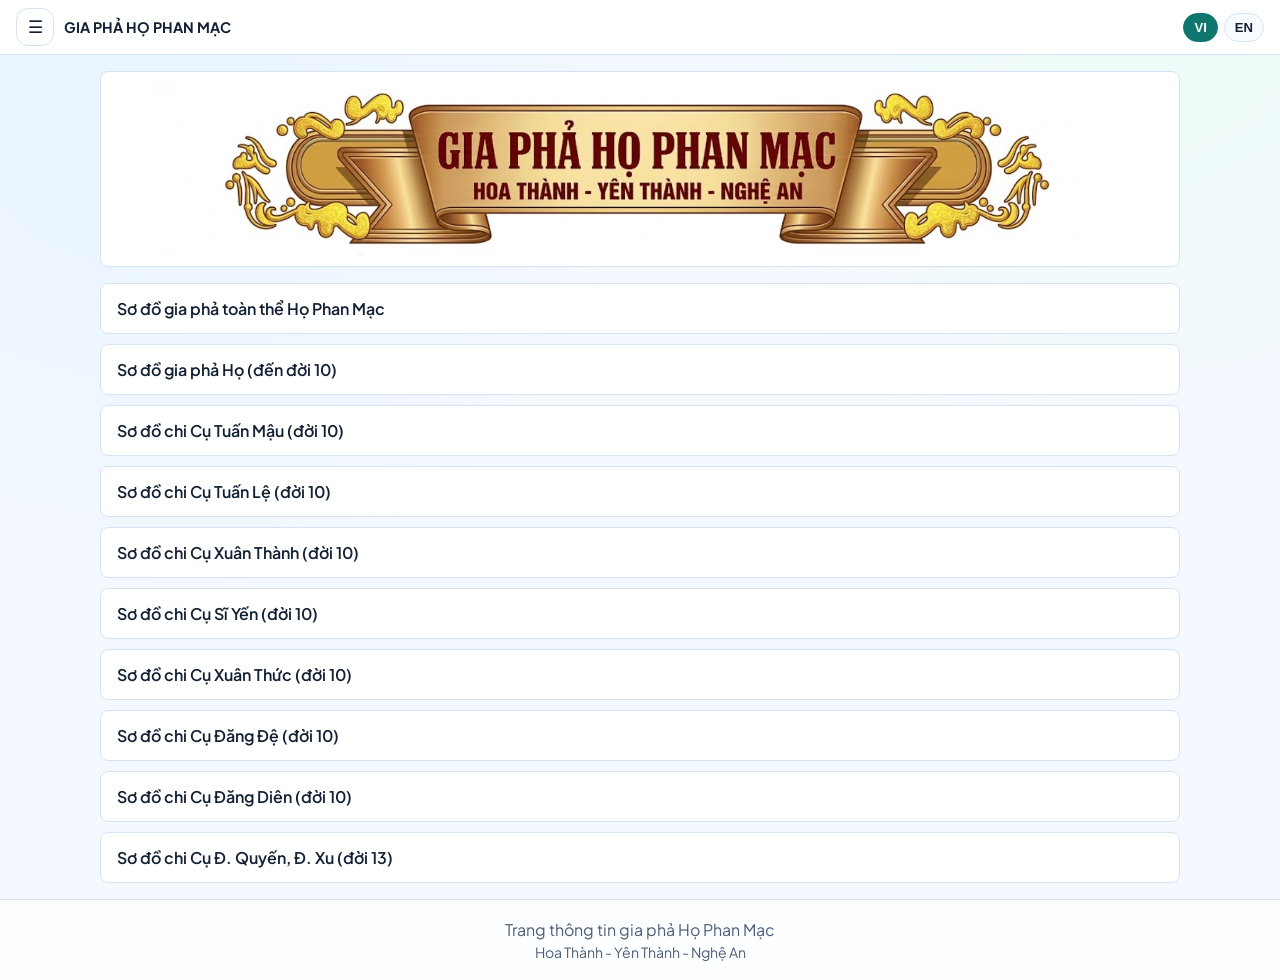
<file: index.html>
<!doctype html>
<html lang="vi">
  <head>
    <meta charset="UTF-8" />
    <meta name="viewport" content="width=device-width, initial-scale=1.0" />
    <title>GIA PHẢ HỌ PHAN MẠC</title>
    <meta
      name="description"
      content="Trang chính giới thiệu gia phả Họ Phan Mạc ở Hoa Thành - Yên Thành - Nghệ An."
    />
    <link rel="stylesheet" href="assets/css/styles.css" />
  </head>
  <body>
    <header class="site-header">
      <div class="header-left">
        <button id="menu-toggle" class="menu-toggle" aria-expanded="false" aria-controls="site-menu">
          ☰
        </button>
        <a class="site-title" href="index.html" data-i18n="siteTitle"
          >GIA PHẢ HỌ PHAN MẠC</a
        >
      </div>
      <div class="lang-switch" role="group" aria-label="Language switcher">
        <button class="lang-btn" data-lang="vi">VI</button>
        <button class="lang-btn" data-lang="en">EN</button>
      </div>
    </header>

    <nav id="site-menu" class="site-menu" aria-label="Main navigation">
      <a href="index.html" data-i18n="menuHome">Trang chính</a>
      <a href="pages/gioi-thieu.html" data-i18n="menuIntro">Lời giới thiệu</a>
      <a href="pages/coi-nguon-dong-ho.html" data-i18n="menuOrigin">Cội nguồn dòng họ</a>
      <a href="pages/tai-gia-pha.html" data-i18n="menuDownload">Tải sơ đồ gia phả xuống</a>
      <a href="pages/lien-he.html" data-i18n="menuContact">Liên hệ và góp ý</a>
    </nav>

    <main class="container home-container">
      <section class="hero hero-banner" aria-label="Banner gia phả">
        <img src="assets/images/banner.jpg" alt="Sơ đồ gia phả họ Phan Mạc - Hoa Thành - Yên Thành - Nghệ An" />
      </section>

      <section class="tree-links" aria-label="Danh sách sơ đồ gia phả">
        <a href="pages/cay-gia-pha-01.html" class="tree-link-item"><span>Sơ đồ gia phả toàn thể Họ Phan Mạc</span></a>
        <a href="pages/cay-gia-pha-02.html" class="tree-link-item"><span>Sơ đồ gia phả Họ (đến đời 10)</span></a>
        <a href="pages/cay-gia-pha-03.html" class="tree-link-item"><span>Sơ đồ chi Cụ Tuấn Mậu (đời 10)</span></a>
        <a href="pages/cay-gia-pha-04.html" class="tree-link-item"><span>Sơ đồ chi Cụ Tuấn Lệ (đời 10)</span></a>
        <a href="pages/cay-gia-pha-05.html" class="tree-link-item"><span>Sơ đồ chi Cụ Xuân Thành (đời 10)</span></a>
        <a href="pages/cay-gia-pha-06.html" class="tree-link-item"><span>Sơ đồ chi Cụ Sĩ Yến (đời 10)</span></a>
        <a href="pages/cay-gia-pha-07.html" class="tree-link-item"><span>Sơ đồ chi Cụ Xuân Thức (đời 10)</span></a>
        <a href="pages/cay-gia-pha-08.html" class="tree-link-item"><span>Sơ đồ chi Cụ Đăng Đệ (đời 10)</span></a>
        <a href="pages/cay-gia-pha-09.html" class="tree-link-item"><span>Sơ đồ chi Cụ Đăng Diên (đời 10)</span></a>
        <a href="pages/cay-gia-pha-10.html" class="tree-link-item"><span>Sơ đồ chi Cụ Đ. Quyến, Đ. Xu (đời 13)</span></a>
      </section>
    </main>

    <footer class="site-footer">
      <p data-i18n="footerText">Trang thông tin gia phả Họ Phan Mạc</p>
      <p data-i18n="footerLocation">Hoa Thành - Yên Thành - Nghệ An</p>
    </footer>

    <script src="assets/js/main.js"></script>
  </body>
</html>
</file>
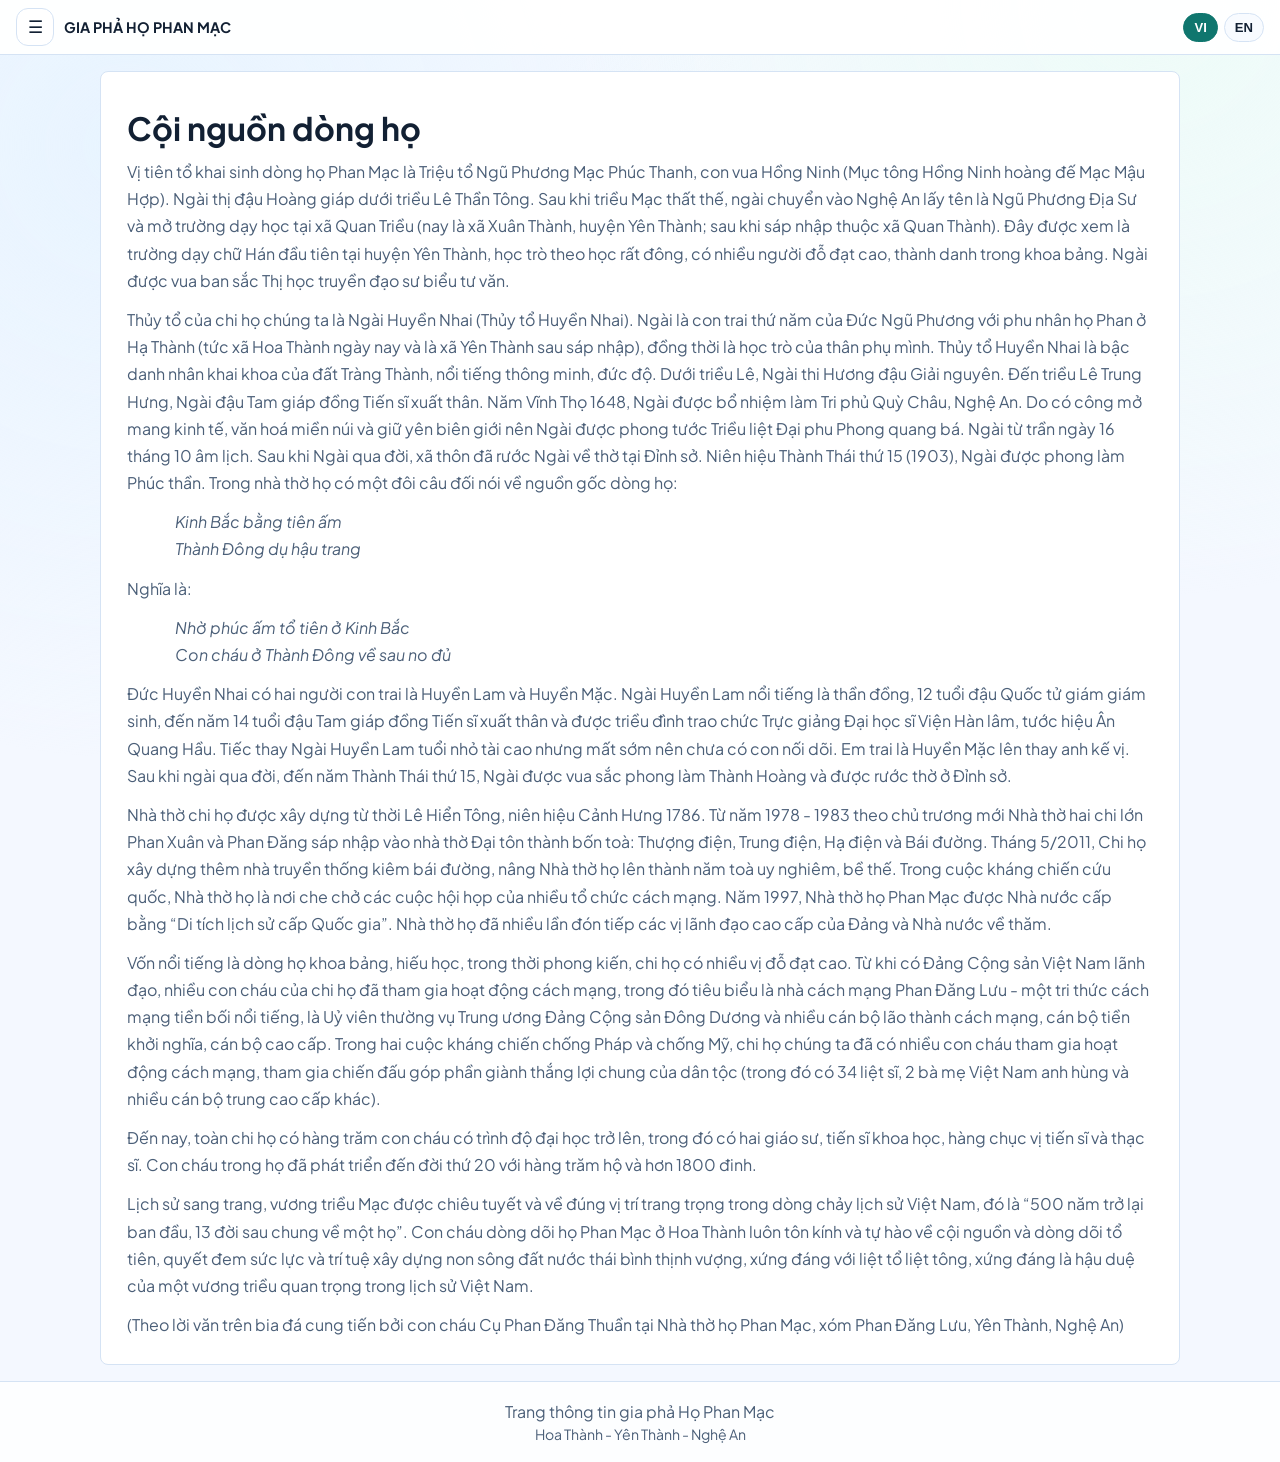
<file: pages/coi-nguon-dong-ho.html>
<!doctype html>
<html lang="vi">
  <head>
    <meta charset="UTF-8" />
    <meta name="viewport" content="width=device-width, initial-scale=1.0" />
    <title>Cội nguồn dòng họ</title>
    <meta name="description" content="Thông tin cội nguồn dòng họ Phan Mạc." />
    <link rel="stylesheet" href="../assets/css/styles.css" />
  </head>
  <body>
    <header class="site-header">
      <div class="header-left">
        <button id="menu-toggle" class="menu-toggle" aria-expanded="false" aria-controls="site-menu">
          ☰
        </button>
        <a class="site-title" href="../index.html" data-i18n="siteTitle"
          >GIA PHẢ HỌ PHAN MẠC</a
        >
      </div>
      <div class="lang-switch" role="group" aria-label="Language switcher">
        <button class="lang-btn" data-lang="vi">VI</button>
        <button class="lang-btn" data-lang="en">EN</button>
      </div>
    </header>

    <nav id="site-menu" class="site-menu" aria-label="Main navigation">
      <a href="../index.html" data-i18n="menuHome">Trang chính</a>
      <a href="gioi-thieu.html" data-i18n="menuIntro">Lời giới thiệu</a>
      <a href="coi-nguon-dong-ho.html" data-i18n="menuOrigin">Cội nguồn dòng họ</a>
      <a href="tai-gia-pha.html" data-i18n="menuDownload">Tải sơ đồ gia phả xuống</a>
      <a href="lien-he.html" data-i18n="menuContact">Liên hệ và góp ý</a>
    </nav>

    <main class="container subpage-container">
      <section class="content-card">
        <h1 data-i18n="originTitle">Cội nguồn dòng họ</h1>

        <p data-i18n="originP1">
          Vị tiên tổ khai sinh dòng họ Phan Mạc là Triệu tổ Ngũ Phương Mạc Phúc Thanh, con vua Hồng Ninh (Mục tông
          Hồng Ninh hoàng đế Mạc Mậu Hợp). Ngài thị đậu Hoàng giáp dưới triều Lê Thần Tông. Sau khi triều Mạc thất
          thế, ngài chuyển vào Nghệ An lấy tên là Ngũ Phương Địa Sư và mở trường dạy học tại xã Quan Triều (nay là xã
          Xuân Thành, huyện Yên Thành; sau khi sáp nhập thuộc xã Quan Thành). Đây được xem là trường dạy chữ Hán đầu
          tiên tại huyện Yên Thành, học trò theo học rất đông, có nhiều người đỗ đạt cao, thành danh trong khoa bảng.
          Ngài được vua ban sắc Thị học truyền đạo sư biểu tư văn.
        </p>

        <p data-i18n="originP2">
          Thủy tổ của chi họ chúng ta là Ngài Huyền Nhai (Thủy tổ Huyền Nhai). Ngài là con trai thứ năm của Đức Ngũ
          Phương với phu nhân họ Phan ở Hạ Thành (tức xã Hoa Thành ngày nay và là xã Yên Thành sau sáp nhập), đồng thời
          là học trò của thân phụ mình. Thủy tổ Huyền Nhai là bậc danh nhân khai khoa của đất Tràng Thành, nổi tiếng
          thông minh, đức độ. Dưới triều Lê, Ngài thi Hương đậu Giải nguyên. Đến triều Lê Trung Hưng, Ngài đậu Tam giáp
          đồng Tiến sĩ xuất thân. Năm Vĩnh Thọ 1648, Ngài được bổ nhiệm làm Tri phủ Quỳ Châu, Nghệ An. Do có công mở
          mang kinh tế, văn hoá miền núi và giữ yên biên giới nên Ngài được phong tước Triều liệt Đại phu Phong quang
          bá. Ngài từ trần ngày 16 tháng 10 âm lịch. Sau khi Ngài qua đời, xã thôn đã rước Ngài về thờ tại Đỉnh sở.
          Niên hiệu Thành Thái thứ 15 (1903), Ngài được phong làm Phúc thần. Trong nhà thờ họ có một đôi câu đối nói về
          nguồn gốc dòng họ:
        </p>

        <p>
          <span class="indented-italic" data-i18n="originVerse1">Kinh Bắc bằng tiên ấm</span><br />
          <span class="indented-italic" data-i18n="originVerse2">Thành Đông dụ hậu trang</span>
        </p>

        <p data-i18n="originMeaningLabel">Nghĩa là:</p>

        <p>
          <span class="indented-italic" data-i18n="originVerse3">Nhờ phúc ấm tổ tiên ở Kinh Bắc</span><br />
          <span class="indented-italic" data-i18n="originVerse4">Con cháu ở Thành Đông về sau no đủ</span>
        </p>

        <p data-i18n="originP5">
          Đức Huyền Nhai có hai người con trai là Huyền Lam và Huyền Mặc. Ngài Huyền Lam nổi tiếng là thần đồng, 12
          tuổi đậu Quốc tử giám giám sinh, đến năm 14 tuổi đậu Tam giáp đồng Tiến sĩ xuất thân và được triều đình trao
          chức Trực giảng Đại học sĩ Viện Hàn lâm, tước hiệu Ân Quang Hầu. Tiếc thay Ngài Huyền Lam tuổi nhỏ tài cao
          nhưng mất sớm nên chưa có con nối dõi. Em trai là Huyền Mặc lên thay anh kế vị. Sau khi ngài qua đời, đến năm
          Thành Thái thứ 15, Ngài được vua sắc phong làm Thành Hoàng và được rước thờ ở Đỉnh sở.
        </p>

        <p data-i18n="originP6">
          Nhà thờ chi họ được xây dựng từ thời Lê Hiển Tông, niên hiệu Cảnh Hưng 1786. Từ năm 1978 - 1983 theo chủ
          trương mới Nhà thờ hai chi lớn Phan Xuân và Phan Đăng sáp nhập vào nhà thờ Đại tôn thành bốn toà: Thượng
          điện, Trung điện, Hạ điện và Bái đường. Tháng 5/2011, Chi họ xây dựng thêm nhà truyền thống kiêm bái đường,
          nâng Nhà thờ họ lên thành năm toà uy nghiêm, bề thế. Trong cuộc kháng chiến cứu quốc, Nhà thờ họ là nơi che
          chở các cuộc hội họp của nhiều tổ chức cách mạng. Năm 1997, Nhà thờ họ Phan Mạc được Nhà nước cấp bằng “Di
          tích lịch sử cấp Quốc gia”. Nhà thờ họ đã nhiều lần đón tiếp các vị lãnh đạo cao cấp của Đảng và Nhà nước về
          thăm.
        </p>

        <p data-i18n="originP7">
          Vốn nổi tiếng là dòng họ khoa bảng, hiếu học, trong thời phong kiến, chi họ có nhiều vị đỗ đạt cao. Từ khi có
          Đảng Cộng sản Việt Nam lãnh đạo, nhiều con cháu của chi họ đã tham gia hoạt động cách mạng, trong đó tiêu biểu
          là nhà cách mạng Phan Đăng Lưu - một tri thức cách mạng tiền bối nổi tiếng, là Uỷ viên thường vụ Trung ương
          Đảng Cộng sản Đông Dương và nhiều cán bộ lão thành cách mạng, cán bộ tiền khởi nghĩa, cán bộ cao cấp. Trong
          hai cuộc kháng chiến chống Pháp và chống Mỹ, chi họ chúng ta đã có nhiều con cháu tham gia hoạt động cách
          mạng, tham gia chiến đấu góp phần giành thắng lợi chung của dân tộc (trong đó có 34 liệt sĩ, 2 bà mẹ Việt Nam
          anh hùng và nhiều cán bộ trung cao cấp khác).
        </p>

        <p data-i18n="originP8">
          Đến nay, toàn chi họ có hàng trăm con cháu có trình độ đại học trở lên, trong đó có hai giáo sư, tiến sĩ khoa
          học, hàng chục vị tiến sĩ và thạc sĩ. Con cháu trong họ đã phát triển đến đời thứ 20 với hàng trăm hộ và hơn
          1800 đinh.
        </p>

        <p data-i18n="originP9">
          Lịch sử sang trang, vương triều Mạc được chiêu tuyết và về đúng vị trí trang trọng trong dòng chảy lịch sử
          Việt Nam, đó là “500 năm trở lại ban đầu, 13 đời sau chung về một họ”. Con cháu dòng dõi họ Phan Mạc ở Hoa
          Thành luôn tôn kính và tự hào về cội nguồn và dòng dõi tổ tiên, quyết đem sức lực và trí tuệ xây dựng non
          sông đất nước thái bình thịnh vượng, xứng đáng với liệt tổ liệt tông, xứng đáng là hậu duệ của một vương triều
          quan trọng trong lịch sử Việt Nam.
        </p>

        <p data-i18n="originCitation">
          (Theo lời văn trên bia đá cung tiến bởi con cháu Cụ Phan Đăng Thuần tại Nhà thờ họ Phan Mạc, xóm Phan Đăng
          Lưu, Yên Thành, Nghệ An)
        </p>
      </section>
    </main>

    <footer class="site-footer">
      <p data-i18n="footerText">Trang thông tin gia phả Họ Phan Mạc</p>
      <p data-i18n="footerLocation">Hoa Thành - Yên Thành - Nghệ An</p>
    </footer>

    <script src="../assets/js/main.js"></script>
  </body>
</html>
</file>
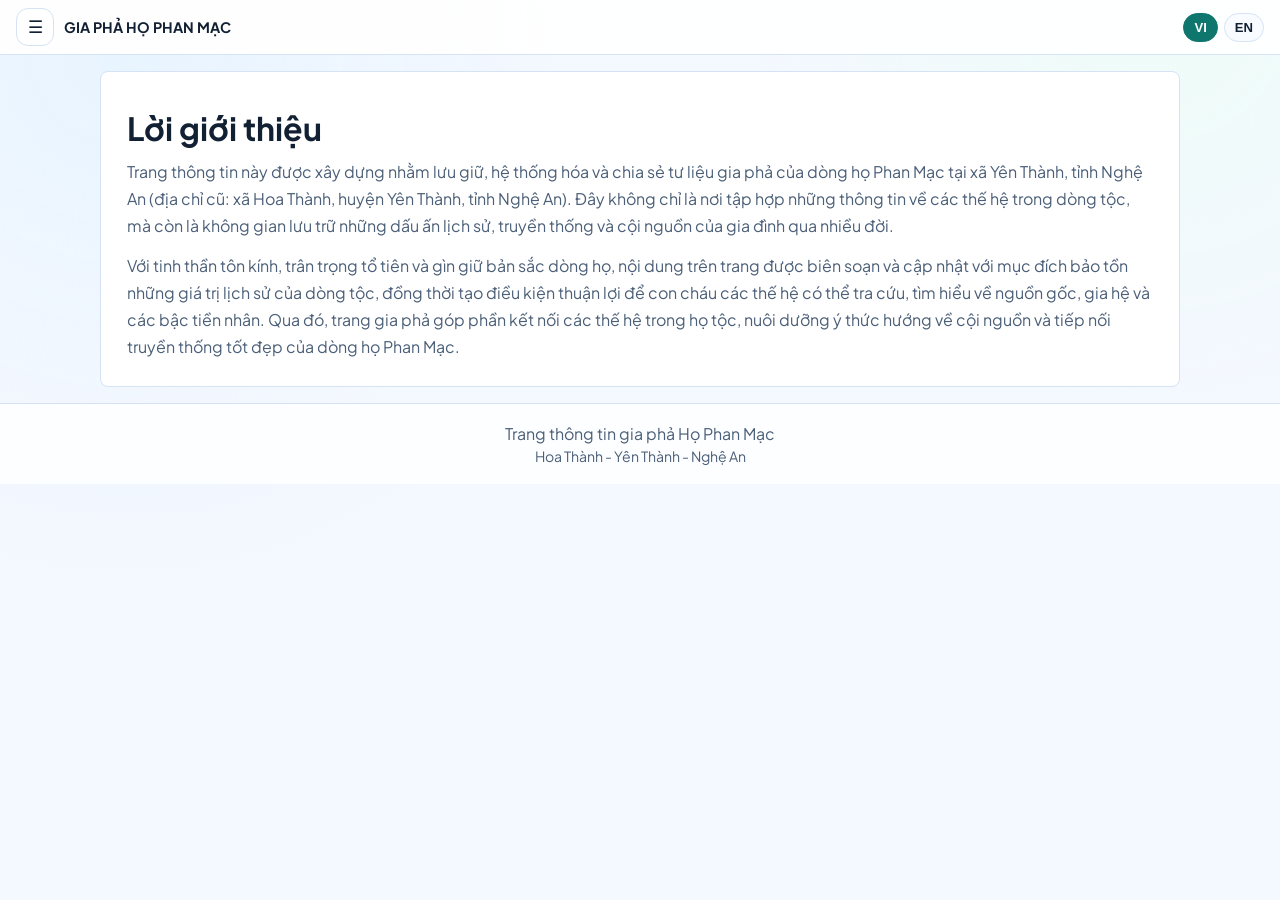
<file: pages/gioi-thieu.html>
<!doctype html>
<html lang="vi">
  <head>
    <meta charset="UTF-8" />
    <meta name="viewport" content="width=device-width, initial-scale=1.0" />
    <title>Lời giới thiệu</title>
    <meta name="description" content="Lời giới thiệu." />
    <link rel="stylesheet" href="../assets/css/styles.css" />
  </head>
  <body>
    <header class="site-header">
      <div class="header-left">
        <button id="menu-toggle" class="menu-toggle" aria-expanded="false" aria-controls="site-menu">
          ☰
        </button>
        <a class="site-title" href="../index.html" data-i18n="siteTitle"
          >GIA PHẢ HỌ PHAN MẠC</a
        >
      </div>
      <div class="lang-switch" role="group" aria-label="Language switcher">
        <button class="lang-btn" data-lang="vi">VI</button>
        <button class="lang-btn" data-lang="en">EN</button>
      </div>
    </header>

    <nav id="site-menu" class="site-menu" aria-label="Main navigation">
      <a href="../index.html" data-i18n="menuHome">Trang chính</a>
      <a href="gioi-thieu.html" data-i18n="menuIntro">Lời giới thiệu</a>
      <a href="coi-nguon-dong-ho.html" data-i18n="menuOrigin">Cội nguồn dòng họ</a>
      <a href="tai-gia-pha.html" data-i18n="menuDownload">Tải sơ đồ gia phả xuống</a>
      <a href="lien-he.html" data-i18n="menuContact">Liên hệ và góp ý</a>
    </nav>

    <main class="container subpage-container">
      <section class="content-card">
        <h1 data-i18n="introTitle">Lời giới thiệu</h1>
        <p data-i18n="introBody1">
          Trang thông tin này được xây dựng nhằm lưu giữ, hệ thống hóa và chia sẻ tư liệu gia phả của dòng họ Phan
          Mạc tại xã Yên Thành, tỉnh Nghệ An (địa chỉ cũ: xã Hoa Thành, huyện Yên Thành, tỉnh Nghệ An). Đây không chỉ
          là nơi tập hợp những thông tin về các thế hệ trong dòng tộc, mà còn là không gian lưu trữ những dấu ấn lịch
          sử, truyền thống và cội nguồn của gia đình qua nhiều đời.
        </p>
        <p data-i18n="introBody2">
          Với tinh thần tôn kính, trân trọng tổ tiên và gìn giữ bản sắc dòng họ, nội dung trên trang được biên soạn
          và cập nhật với mục đích bảo tồn những giá trị lịch sử của dòng tộc, đồng thời tạo điều kiện thuận lợi để
          con cháu các thế hệ có thể tra cứu, tìm hiểu về nguồn gốc, gia hệ và các bậc tiền nhân. Qua đó, trang gia
          phả góp phần kết nối các thế hệ trong họ tộc, nuôi dưỡng ý thức hướng về cội nguồn và tiếp nối truyền thống
          tốt đẹp của dòng họ Phan Mạc.
        </p>
      </section>
    </main>

    <footer class="site-footer">
      <p data-i18n="footerText">Trang thông tin gia phả Họ Phan Mạc</p>
      <p data-i18n="footerLocation">Hoa Thành - Yên Thành - Nghệ An</p>
    </footer>

    <script src="../assets/js/main.js"></script>
  </body>
</html>
</file>
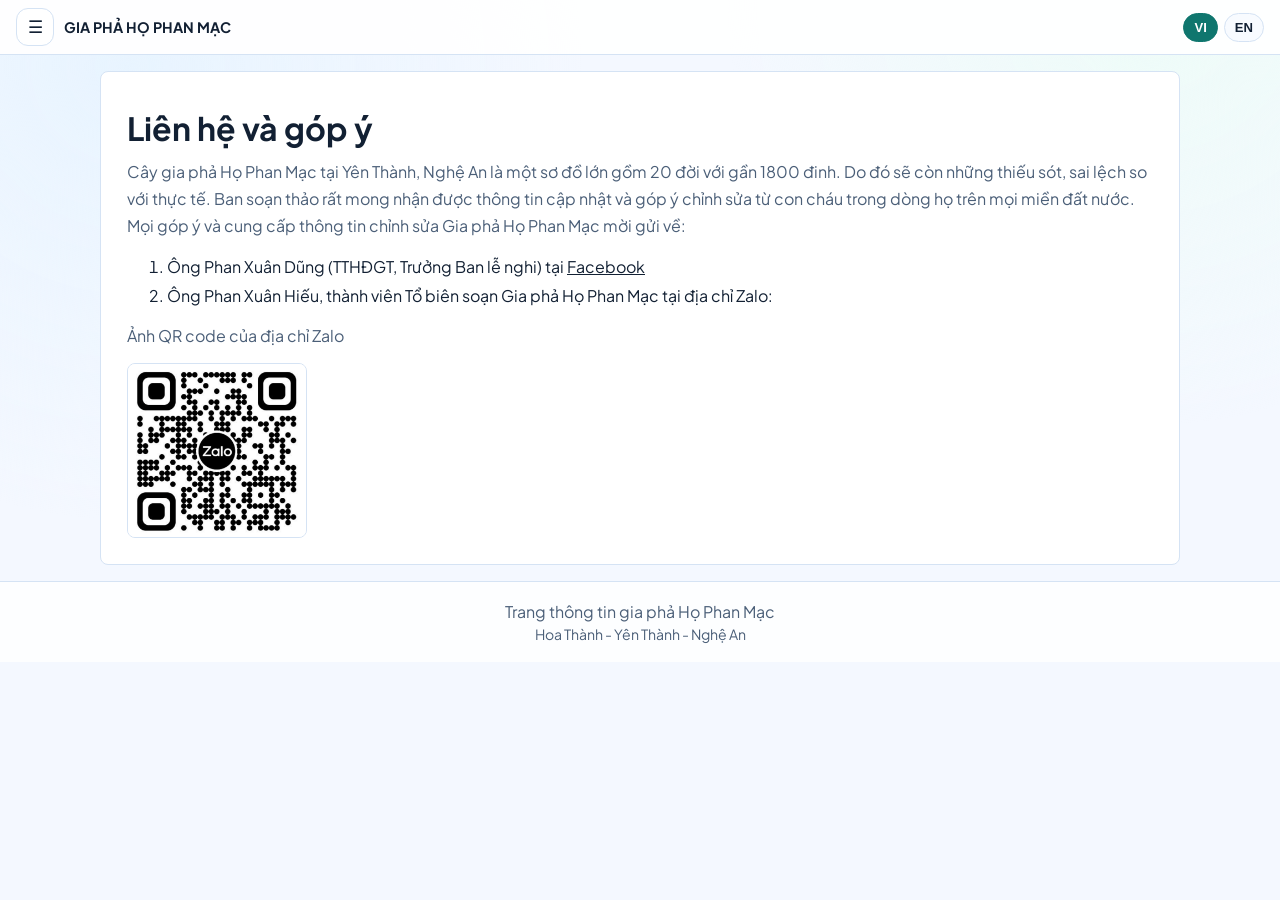
<file: pages/lien-he.html>
<!doctype html>
<html lang="vi">
  <head>
    <meta charset="UTF-8" />
    <meta name="viewport" content="width=device-width, initial-scale=1.0" />
    <title>Liên hệ và góp ý</title>
    <meta name="description" content="Trang liên hệ và góp ý cho gia phả dòng họ Phan Mạc." />
    <link rel="stylesheet" href="../assets/css/styles.css" />
  </head>
  <body>
    <header class="site-header">
      <div class="header-left">
        <button id="menu-toggle" class="menu-toggle" aria-expanded="false" aria-controls="site-menu">
          ☰
        </button>
        <a class="site-title" href="../index.html" data-i18n="siteTitle"
          >GIA PHẢ HỌ PHAN MẠC</a
        >
      </div>
      <div class="lang-switch" role="group" aria-label="Language switcher">
        <button class="lang-btn" data-lang="vi">VI</button>
        <button class="lang-btn" data-lang="en">EN</button>
      </div>
    </header>

    <nav id="site-menu" class="site-menu" aria-label="Main navigation">
      <a href="../index.html" data-i18n="menuHome">Trang chính</a>
      <a href="gioi-thieu.html" data-i18n="menuIntro">Lời giới thiệu</a>
      <a href="coi-nguon-dong-ho.html" data-i18n="menuOrigin">Cội nguồn dòng họ</a>
      <a href="tai-gia-pha.html" data-i18n="menuDownload">Tải sơ đồ gia phả xuống</a>
      <a href="lien-he.html" data-i18n="menuContact">Liên hệ và góp ý</a>
    </nav>

    <main class="container subpage-container">
      <section class="content-card">
        <h1 data-i18n="contactTitle">Liên hệ và góp ý</h1>
        <p data-i18n="contactIntro">
          Cây gia phả Họ Phan Mạc tại Yên Thành, Nghệ An là một sơ đồ lớn gồm 20 đời với gần 1800 đinh. Do đó sẽ còn
          những thiếu sót, sai lệch so với thực tế. Ban soạn thảo rất mong nhận được thông tin cập nhật và góp ý chỉnh
          sửa từ con cháu trong dòng họ trên mọi miền đất nước. Mọi góp ý và cung cấp thông tin chỉnh sửa Gia phả Họ
          Phan Mạc mời gửi về:
        </p>
        <ol>
          <li>
            <span data-i18n="contactItem1">Ông Phan Xuân Dũng (TTHĐGT, Trưởng Ban lễ nghi) tại</span>
            <a href="https://www.facebook.com/dung.phan.270542" target="_blank" rel="noopener noreferrer" data-i18n="contactFacebookLabel">Facebook</a>
          </li>
          <li data-i18n="contactItem2">Ông Phan Xuân Hiếu, thành viên Tổ biên soạn Gia phả Họ Phan Mạc tại địa chỉ Zalo:</li>
        </ol>
        <p data-i18n="contactQrLabel">Ảnh QR code của địa chỉ Zalo</p>
        <img
          class="contact-qr"
          src="../qr-codes/pxhieu-qr-code.png"
          alt="QR code Zalo của anh Phan Xuân Hiếu"
          loading="lazy"
        />
      </section>
    </main>

    <footer class="site-footer">
      <p data-i18n="footerText">Trang thông tin gia phả Họ Phan Mạc</p>
      <p data-i18n="footerLocation">Hoa Thành - Yên Thành - Nghệ An</p>
    </footer>

    <script src="../assets/js/main.js"></script>
  </body>
</html>
</file>
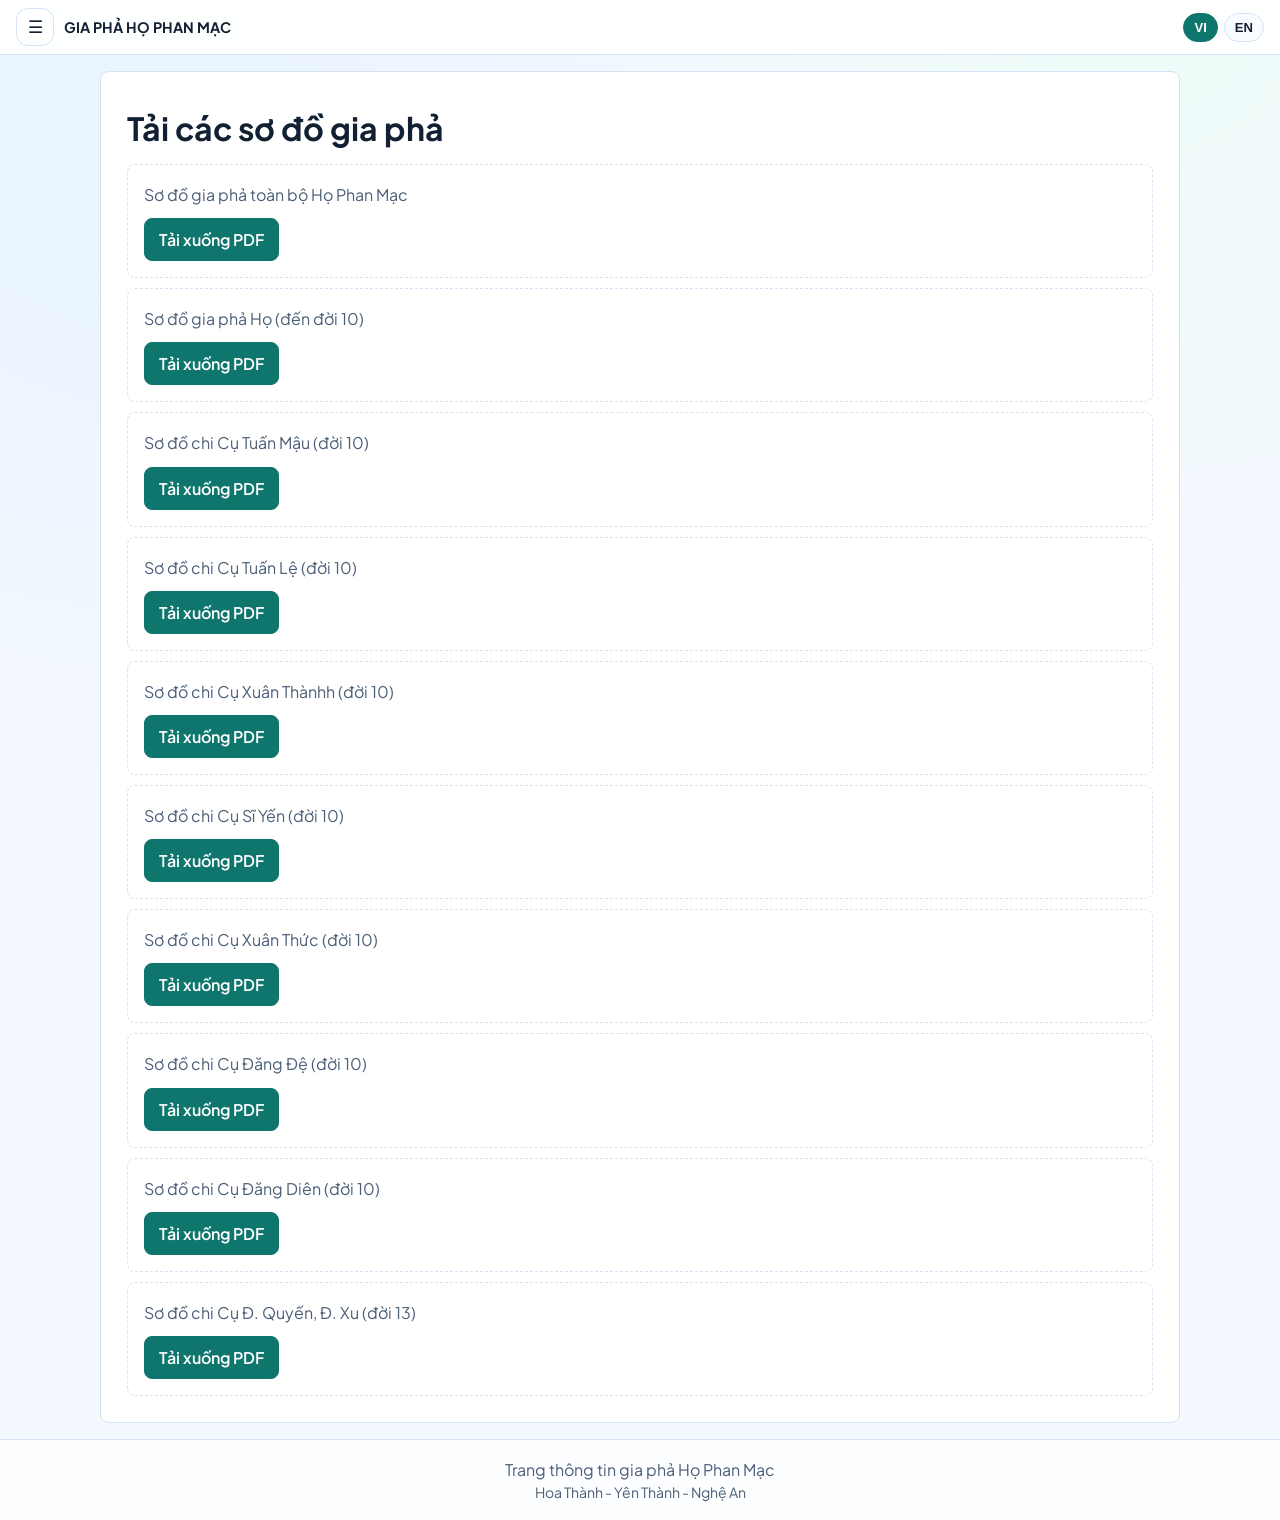
<file: pages/tai-gia-pha.html>
<!doctype html>
<html lang="vi">
  <head>
    <meta charset="UTF-8" />
    <meta name="viewport" content="width=device-width, initial-scale=1.0" />
    <title>Tải các tệp (file) sơ đồ gia phả về máy</title>
    <meta name="description" content="Trang tải tài liệu gia phả dòng họ Phan Mạc." />
    <link rel="stylesheet" href="../assets/css/styles.css" />
  </head>
  <body>
    <header class="site-header">
      <div class="header-left">
        <button id="menu-toggle" class="menu-toggle" aria-expanded="false" aria-controls="site-menu">
          ☰
        </button>
        <a class="site-title" href="../index.html" data-i18n="siteTitle"
          >GIA PHẢ HỌ PHAN MẠC</a
        >
      </div>
      <div class="lang-switch" role="group" aria-label="Language switcher">
        <button class="lang-btn" data-lang="vi">VI</button>
        <button class="lang-btn" data-lang="en">EN</button>
      </div>
    </header>

    <nav id="site-menu" class="site-menu" aria-label="Main navigation">
      <a href="../index.html" data-i18n="menuHome">Trang chính</a>
      <a href="gioi-thieu.html" data-i18n="menuIntro">Lời giới thiệu</a>
      <a href="coi-nguon-dong-ho.html" data-i18n="menuOrigin">Cội nguồn dòng họ</a>
      <a href="tai-gia-pha.html" data-i18n="menuDownload">Tải sơ đồ gia phả xuống</a>
      <a href="lien-he.html" data-i18n="menuContact">Liên hệ và góp ý</a>
    </nav>

    <main class="container subpage-container">
      <section class="content-card">
        <h1 data-i18n="downloadTitle">Tải các sơ đồ gia phả</h1>

        <div class="download-list">
          <div class="download-item">
            <p>Sơ đồ gia phả toàn bộ Họ Phan Mạc</p>
            <a href="../files/01-giapha-hophanmac-full.pdf" class="button" download>Tải xuống PDF</a>
          </div>
          <div class="download-item">
            <p>Sơ đồ gia phả Họ (đến đời 10)</p>
            <a href="../files/02-giapha-hophanmac-doi-01-10.pdf" class="button" download>Tải xuống PDF</a>
          </div>
          <div class="download-item">
            <p>Sơ đồ chi Cụ Tuấn Mậu (đời 10)</p>
            <a href="../files/03-giapha-hophanmac-chi-tuanmau-doi10.pdf" class="button" download>Tải xuống PDF</a>
          </div>
          <div class="download-item">
            <p>Sơ đồ chi Cụ Tuấn Lệ (đời 10)</p>
            <a href="../files/04-giapha-hophanmac-chi-tuanle-doi10.pdf" class="button" download>Tải xuống PDF</a>
          </div>
          <div class="download-item">
            <p>Sơ đồ chi Cụ Xuân Thànhh (đời 10)</p>
            <a href="../files/05-giapha-hophanmac-chi-xuanthanh-doi10.pdf" class="button" download>Tải xuống PDF</a>
          </div>
          <div class="download-item">
            <p>Sơ đồ chi Cụ Sĩ Yến (đời 10)</p>
            <a href="../files/06-giapha-hophanmac-chi-siyen-doi10.pdf" class="button" download>Tải xuống PDF</a>
          </div>
          <div class="download-item">
            <p>Sơ đồ chi Cụ Xuân Thức (đời 10)</p>
            <a href="../files/07-giapha-hophanmac-chi-xuanthuc-doi10.pdf" class="button" download>Tải xuống PDF</a>
          </div>
          <div class="download-item">
            <p>Sơ đồ chi Cụ Đăng Đệ (đời 10)</p>
            <a href="../files/08-giapha-hophanmac-chi-dangde-doi10.pdf" class="button" download>Tải xuống PDF</a>
          </div>
          <div class="download-item">
            <p>Sơ đồ chi Cụ Đăng Diên (đời 10)</p>
            <a href="../files/09-giapha-hophanmac-chi-dangdien-doi10.pdf" class="button" download>Tải xuống PDF</a>
          </div>
          <div class="download-item">
            <p>Sơ đồ chi Cụ Đ. Quyến, Đ. Xu (đời 13)</p>
            <a href="../files/10-giapha-hophanmac-chi-dangquyendangxu-doi13.pdf" class="button" download>Tải xuống PDF</a>
          </div>
        </div>
      </section>
    </main>

    <footer class="site-footer">
      <p data-i18n="footerText">Trang thông tin gia phả Họ Phan Mạc</p>
      <p data-i18n="footerLocation">Hoa Thành - Yên Thành - Nghệ An</p>
    </footer>

    <script src="../assets/js/main.js"></script>
  </body>
</html>
</file>
<file: assets/css/styles.css>
@import url("https://fonts.googleapis.com/css2?family=Plus+Jakarta+Sans:wght@400;500;600;700;800&display=swap");

:root {
  --bg: #f4f8ff;
  --surface: #ffffff;
  --surface-muted: #edf4ff;
  --text: #122033;
  --text-soft: #4b5f78;
  --primary: #0f766e;
  --primary-strong: #0b5c56;
  --border: #d5e3f4;
  --shadow: none;
}

* {
  box-sizing: border-box;
}

html,
body {
  margin: 0;
  font-family: "Plus Jakarta Sans", "Segoe UI", "Helvetica Neue", sans-serif;
  background:
    radial-gradient(circle at 10% 10%, #e8f4ff 0, transparent 35%),
    radial-gradient(circle at 90% 0, #eefcf8 0, transparent 32%),
    var(--bg);
  color: var(--text);
  min-height: 100%;
}

.viewer-page {
  background: #000;
  --viewer-header-h: 36px;
}

.viewer-header {
  position: fixed;
  top: 0;
  left: 0;
  right: 0;
  z-index: 46;
  height: var(--viewer-header-h);
  display: flex;
  align-items: center;
  padding: 4px 8px;
  background: #ffffff;
  border-bottom: 1px solid var(--border);
}

.viewer-title {
  color: var(--text);
  text-decoration: none;
  font-weight: 700;
  font-size: 0.76rem;
  line-height: 1.1;
}

.viewer-header .menu-toggle {
  width: 26px;
  height: 26px;
  font-size: 0.9rem;
  border-radius: 8px;
}

.viewer-main iframe {
  width: 100vw;
  height: calc(100dvh - var(--viewer-header-h));
  border: 0;
  display: block;
  margin-top: var(--viewer-header-h);
}

.viewer-main-full iframe {
  height: 100dvh;
  margin-top: 0;
}

a {
  color: inherit;
}

.site-header {
  position: sticky;
  top: 0;
  z-index: 40;
  display: flex;
  align-items: center;
  justify-content: space-between;
  gap: 12px;
  padding: 8px 12px;
  background: rgba(255, 255, 255, 0.94);
  border-bottom: 1px solid var(--border);
  backdrop-filter: none;
}

.header-left {
  display: flex;
  align-items: center;
  gap: 10px;
  min-width: 0;
}

.menu-toggle {
  border: 1px solid var(--border);
  background: var(--surface);
  color: var(--text);
  border-radius: 12px;
  width: 38px;
  height: 38px;
  font-size: 1.08rem;
  cursor: pointer;
}

.site-title {
  font-weight: 700;
  text-decoration: none;
  font-size: 0.84rem;
  line-height: 1.3;
}

.lang-switch {
  display: flex;
  gap: 6px;
}

.lang-btn {
  border: 1px solid var(--border);
  background: #f8fbff;
  color: var(--text);
  border-radius: 999px;
  padding: 6px 10px;
  font-size: 0.82rem;
  font-weight: 600;
  cursor: pointer;
}

.lang-btn.active {
  background: var(--primary);
  color: #fff;
  border-color: var(--primary);
}

.site-menu {
  position: fixed;
  top: 64px;
  left: 12px;
  width: min(280px, calc(100% - 24px));
  display: none;
  flex-direction: column;
  gap: 8px;
  padding: 12px;
  background: var(--surface);
  border: 1px solid var(--border);
  border-radius: 8px;
  box-shadow: none;
  z-index: 45;
}

.site-menu.open {
  display: flex;
}

.site-menu a {
  text-decoration: none;
  padding: 10px 12px;
  border-radius: 10px;
  border: 1px solid transparent;
}

.site-menu a:hover,
.site-menu a:focus-visible {
  border-color: var(--border);
  background: var(--surface-muted);
}

.container {
  width: min(1080px, 92%);
  margin: 28px auto 40px;
}

.home-container {
  margin-top: 16px;
  margin-bottom: 16px;
}

.subpage-container {
  margin-top: 16px;
  margin-bottom: 16px;
}

.hero,
.content-card {
  background: var(--surface);
  border: 1px solid var(--border);
  border-radius: 8px;
  padding: 26px;
  box-shadow: none;
  animation: none;
}

.hero-banner {
  padding: 10px 12px;
  overflow: hidden;
}

.hero-banner img {
  width: min(92%, 1200px);
  max-width: 100%;
  height: auto;
  display: block;
  object-fit: contain;
  margin: 0 auto;
}

@media (max-width: 768px) {
  .hero-banner img {
    width: 112%;
    max-width: none;
    margin-left: -6%;
  }
}

.eyebrow {
  margin: 0;
  color: var(--text-soft);
  text-transform: uppercase;
  letter-spacing: 0.08em;
  font-size: 0.82rem;
  font-weight: 700;
}

.hero-subline {
  margin: 6px 0 0;
  color: var(--text-soft);
  font-size: 0.92rem;
  font-weight: 600;
}

.home-mini {
  margin: 8px 0 8px;
  color: var(--text-soft);
  font-size: 0.72rem;
  font-weight: 600;
}

.hero h1,
.content-card h1 {
  margin: 10px 0 10px;
  font-size: clamp(1.4rem, 2.6vw, 2rem);
}

.hero p,
.content-card p {
  margin: 0;
  line-height: 1.7;
  color: var(--text-soft);
}

.content-card p + p {
  margin-top: 12px;
}

.tree-grid {
  margin-top: 20px;
  display: grid;
  grid-template-columns: repeat(auto-fit, minmax(260px, 1fr));
  gap: 16px;
}

.tree-links {
  margin-top: 16px;
  display: grid;
  gap: 10px;
}

.tree-link-item {
  display: block;
  text-decoration: none;
  background: var(--surface);
  border: 1px solid var(--border);
  border-radius: 8px;
  padding: 14px 16px;
  font-weight: 600;
}

.tree-link-item:hover,
.tree-link-item:focus-visible {
  background: var(--surface-muted);
}

.embed-wrap {
  margin-top: 18px;
  border-radius: 8px;
  border: 1px solid var(--border);
  overflow: hidden;
  background: #eef5ff;
}

.embed-wrap iframe {
  width: 100%;
  min-height: 72vh;
  border: 0;
  display: block;
}

.download-list {
  margin-top: 16px;
}

.download-item {
  border: 1px dashed var(--border);
  border-radius: 8px;
  padding: 16px;
}

.download-item + .download-item {
  margin-top: 10px;
}

.download-item h2 {
  margin-top: 0;
}

.button {
  display: inline-block;
  margin-top: 10px;
  border: 1px solid var(--primary);
  background: var(--primary);
  color: #fff;
  padding: 10px 14px;
  border-radius: 8px;
  text-decoration: none;
  font-weight: 600;
  cursor: pointer;
}

.button:hover,
.button:focus-visible {
  background: var(--primary-strong);
}

.contact-form {
  margin-top: 16px;
  display: grid;
  gap: 10px;
}

.contact-form input,
.contact-form textarea {
  width: 100%;
  border: 1px solid var(--border);
  border-radius: 8px;
  padding: 10px 12px;
  font: inherit;
  background: #fff;
}

.hint {
  font-size: 0.9rem;
}

.contact-qr {
  margin-top: 14px;
  width: min(180px, 100%);
  height: auto;
  display: block;
  border: 1px solid var(--border);
  border-radius: 8px;
}

.content-card ol li + li {
  margin-top: 8px;
}

.site-footer {
  border-top: 1px solid var(--border);
  padding: 16px;
  text-align: center;
  color: var(--text-soft);
  background: rgba(255, 255, 255, 0.85);
}

.site-footer p {
  margin: 3px 0;
}

.site-footer p:last-child {
  font-size: 0.88em;
}

.indented-italic {
  display: inline-block;
  padding-left: 4ch;
  font-style: italic;
}

@media (min-width: 900px) {
  .site-header {
    padding: 8px 16px;
  }

  .site-title {
    font-size: 0.9rem;
  }

  .site-menu {
    left: 22px;
  }
}

@media (max-width: 520px) {
  .hero,
  .content-card {
    padding: 18px;
  }

  .site-title {
    font-size: 0.86rem;
  }
}
</file>
